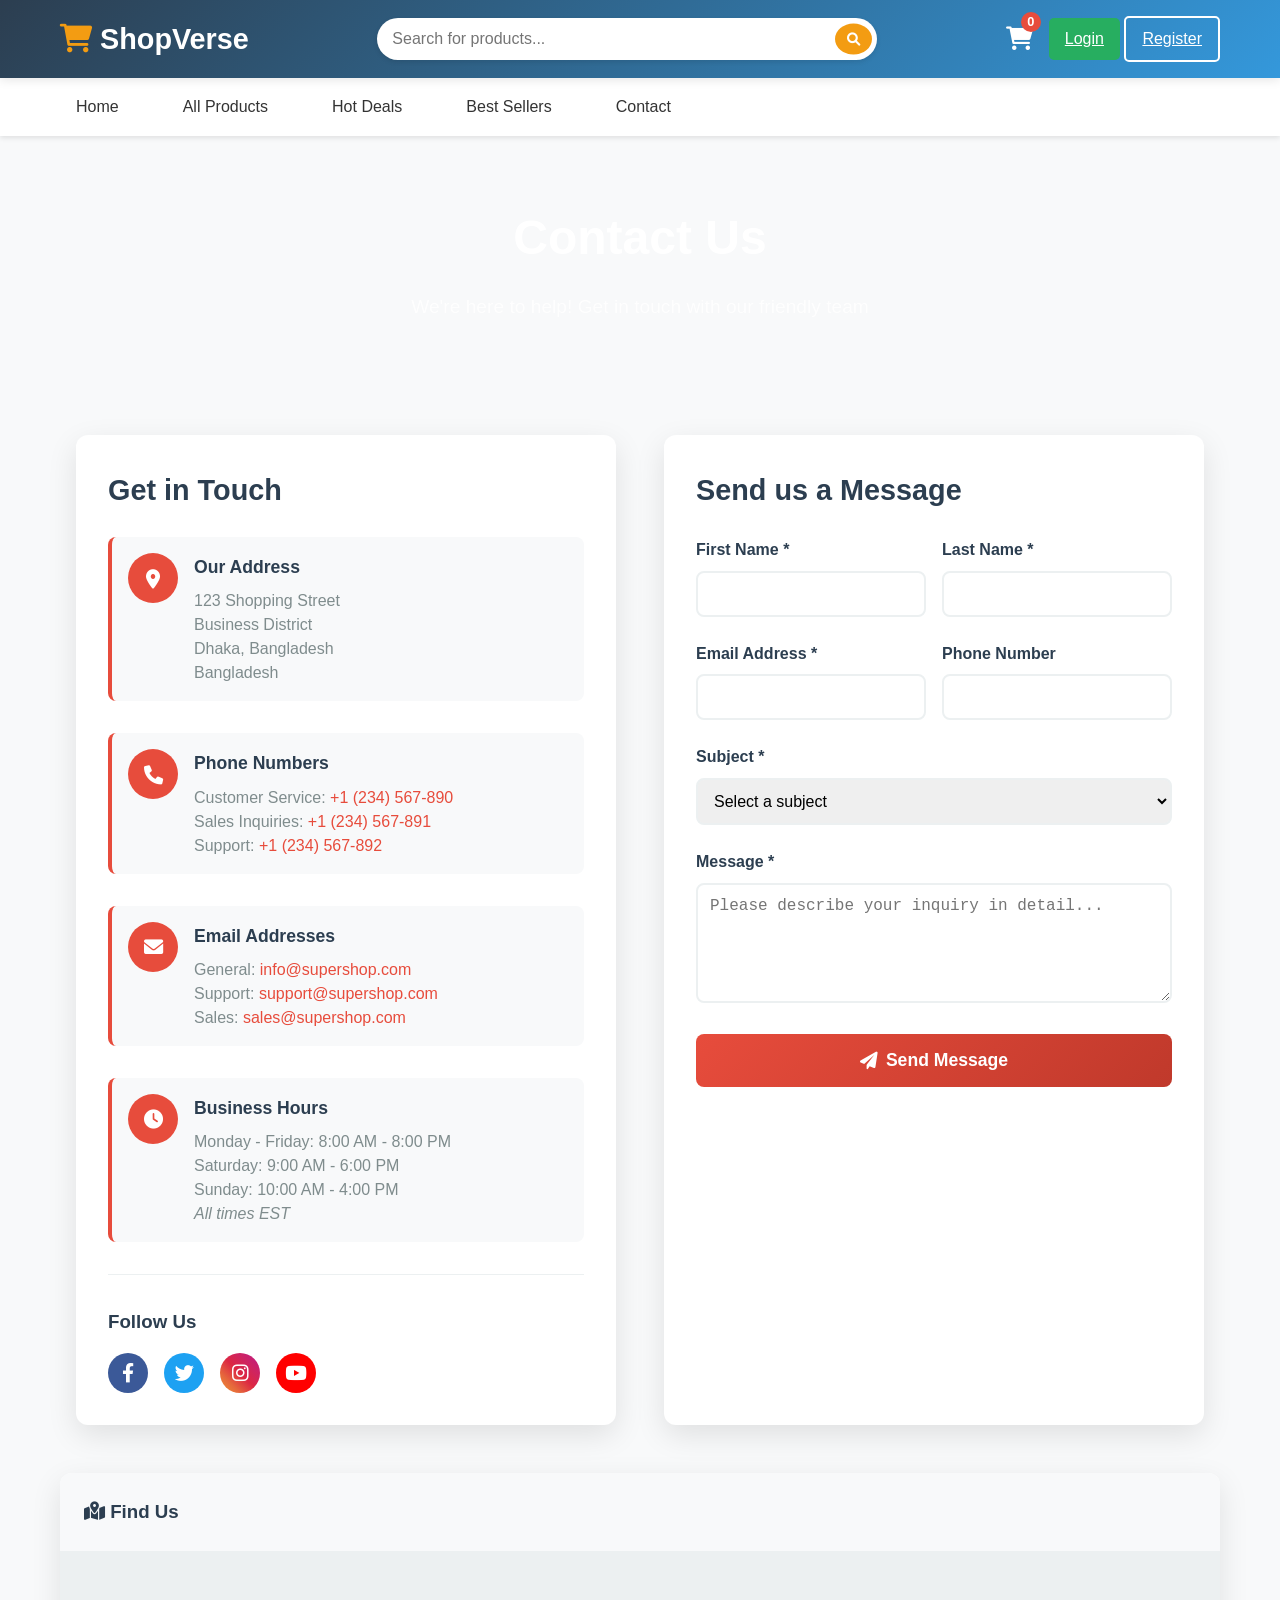
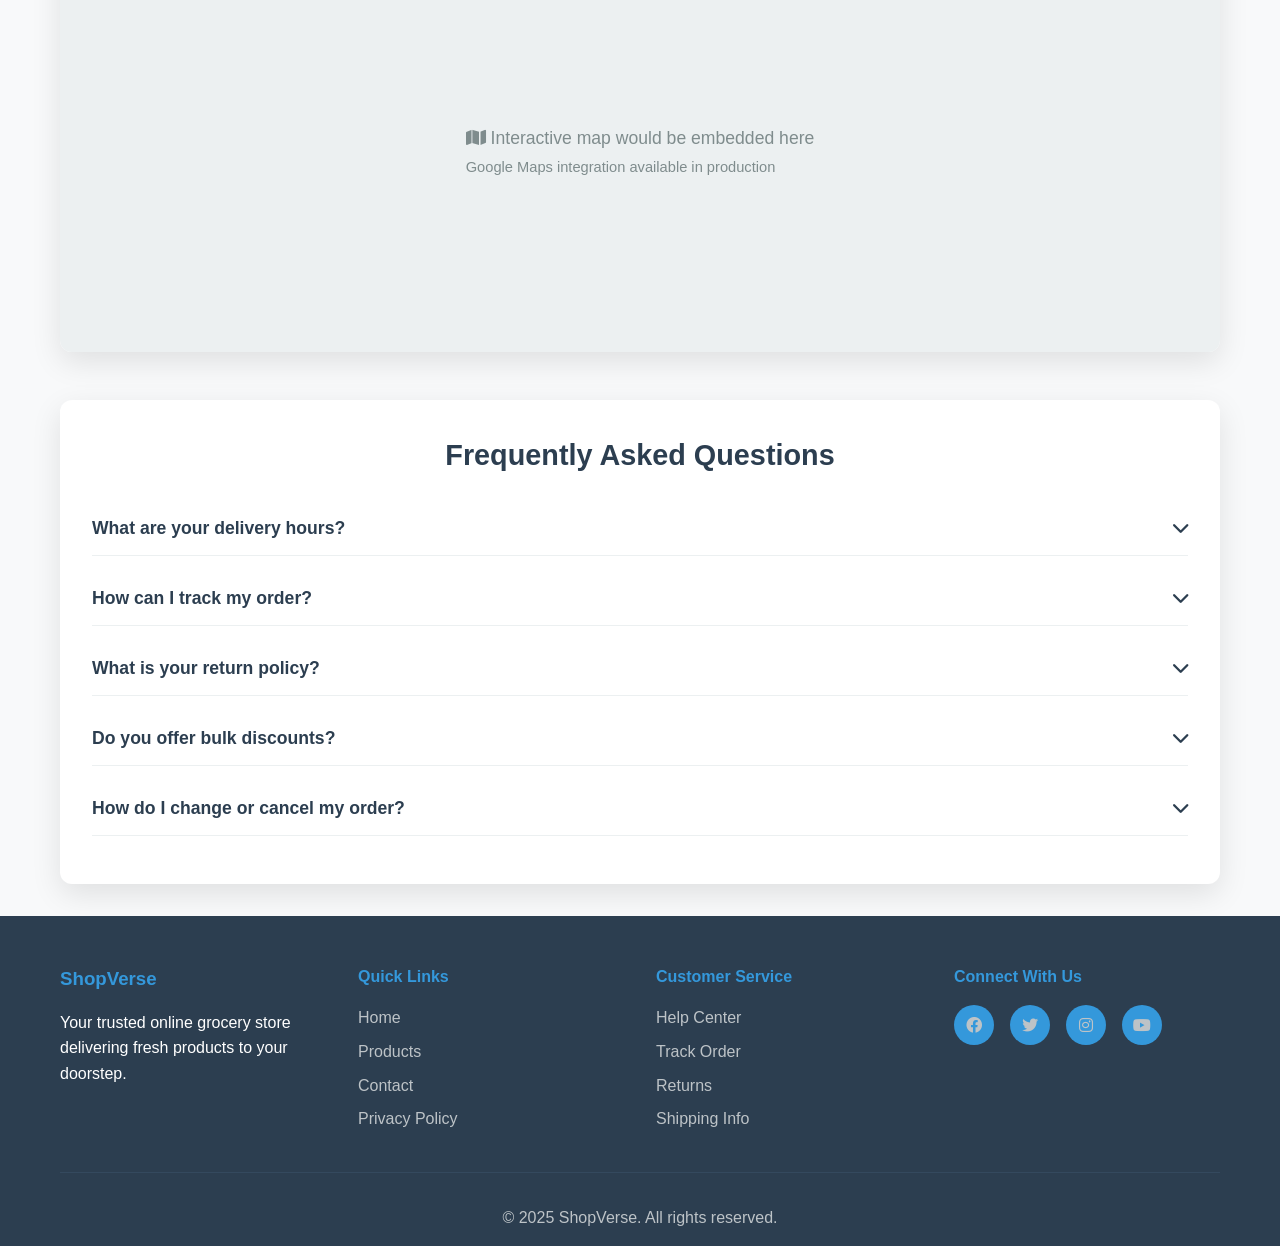
<file: contact.html>
<!DOCTYPE html>
<html lang="en">
<head>
    <meta charset="UTF-8">
    <meta name="viewport" content="width=device-width, initial-scale=1.0">
    <title>Contact Us - ShopVerse</title>
    <link rel="stylesheet" href="style.css">
    <link href="https://cdnjs.cloudflare.com/ajax/libs/font-awesome/6.0.0/css/all.min.css" rel="stylesheet">
    <style>
        .contact-page {
            padding: 2rem 0;
            min-height: 80vh;
        }
        
        .page-header {
            text-align: center;
            margin-bottom: 3rem;
            background: linear-gradient(135deg, #e74c3c, #c0392b);
            background-image: url("https://images.unsplash.com/photo-1504384308090-c894fdcc538d?q=80&w=1170&auto=format&fit=crop&ixlib=rb-4.1.0&ixid=M3wxMjA3fDB8MHxwaG90by1wYWdlfHx8fGVufDB8fHx8fA%3D%3D");
            background-size: cover;
            background-position: center;
            color: white;
            padding: 4rem 0;
           
        }
        
        .page-header h1 {
            font-size: 3rem;
            margin-bottom: 1rem;
        }
        
        .page-header p {
            font-size: 1.2rem;
            opacity: 0.9;
        }
        
        .contact-container {
            max-width: 1200px;
            margin: 0 auto;
            padding: 0 1rem;
            display: grid;
            grid-template-columns: 1fr 1fr;
            gap: 3rem;
            margin-top: -2rem;
        }
        
        .contact-info {
            background: white;
            padding: 2rem;
            border-radius: 12px;
            box-shadow: 0 10px 30px rgba(0,0,0,0.1);
            height: fit-content;
        }
        
        .contact-info h2 {
            color: #2c3e50;
            margin-bottom: 1.5rem;
            font-size: 1.8rem;
        }
        
        .contact-item {
            display: flex;
            align-items: flex-start;
            gap: 1rem;
            margin-bottom: 2rem;
            padding: 1rem;
            background: #f8f9fa;
            border-radius: 8px;
            border-left: 4px solid #e74c3c;
        }
        
        .contact-icon {
            background: #e74c3c;
            color: white;
            width: 50px;
            height: 50px;
            border-radius: 50%;
            display: flex;
            align-items: center;
            justify-content: center;
            font-size: 1.2rem;
            flex-shrink: 0;
        }
        
        .contact-details h3 {
            color: #2c3e50;
            margin-bottom: 0.5rem;
            font-size: 1.1rem;
        }
        
        .contact-details p {
            color: #7f8c8d;
            margin: 0;
            line-height: 1.5;
        }
        
        .contact-details a {
            color: #e74c3c;
            text-decoration: none;
        }
        
        .contact-details a:hover {
            text-decoration: underline;
        }
        
        .social-section {
            margin-top: 2rem;
            padding-top: 2rem;
            border-top: 1px solid #ecf0f1;
        }
        
        .social-section h3 {
            color: #2c3e50;
            margin-bottom: 1rem;
        }
        
        .social-links {
            display: flex;
            gap: 1rem;
        }
        
        .social-link {
            width: 50px;
            height: 50px;
            border-radius: 50%;
            display: flex;
            align-items: center;
            justify-content: center;
            color: white;
            text-decoration: none;
            font-size: 1.2rem;
            transition: all 0.3s ease;
        }
        
        .social-link.facebook {
            background: #3b5998;
        }
        
        .social-link.twitter {
            background: #1da1f2;
        }
        
        .social-link.instagram {
            background: linear-gradient(45deg, #f09433, #e6683c, #dc2743, #cc2366, #bc1888);
        }
        
        .social-link.youtube {
            background: #ff0000;
        }
        
        .social-link:hover {
            transform: translateY(-3px);
            box-shadow: 0 5px 15px rgba(0,0,0,0.2);
        }
        
        .contact-form {
            background: white;
            padding: 2rem;
            border-radius: 12px;
            box-shadow: 0 10px 30px rgba(0,0,0,0.1);
        }
        
        .contact-form h2 {
            color: #2c3e50;
            margin-bottom: 1.5rem;
            font-size: 1.8rem;
        }
        
        .form-group {
            margin-bottom: 1.5rem;
        }
        
        .form-row {
            display: grid;
            grid-template-columns: 1fr 1fr;
            gap: 1rem;
        }
        
        .form-group label {
            display: block;
            margin-bottom: 0.5rem;
            color: #2c3e50;
            font-weight: 600;
        }
        
        .form-group input,
        .form-group select,
        .form-group textarea {
            width: 100%;
            padding: 0.75rem;
            border: 2px solid #ecf0f1;
            border-radius: 8px;
            font-size: 1rem;
            transition: all 0.3s ease;
            box-sizing: border-box;
        }
        
        .form-group input:focus,
        .form-group select:focus,
        .form-group textarea:focus {
            outline: none;
            border-color: #e74c3c;
            box-shadow: 0 0 0 3px rgba(231, 76, 60, 0.1);
        }
        
        .form-group textarea {
            resize: vertical;
            min-height: 120px;
        }
        
        .btn-submit {
            background: linear-gradient(135deg, #e74c3c, #c0392b);
            color: white;
            border: none;
            padding: 1rem 2rem;
            border-radius: 8px;
            font-size: 1.1rem;
            font-weight: 600;
            cursor: pointer;
            transition: all 0.3s ease;
            width: 100%;
            display: flex;
            align-items: center;
            justify-content: center;
            gap: 0.5rem;
        }
        
        .btn-submit:hover {
            transform: translateY(-2px);
            box-shadow: 0 5px 15px rgba(231, 76, 60, 0.3);
        }
        
        .btn-submit:active {
            transform: translateY(0);
        }
        
        .form-message {
            padding: 1rem;
            border-radius: 8px;
            margin-bottom: 1rem;
            display: none;
        }
        
        .form-message.success {
            background: #d4edda;
            color: #155724;
            border: 1px solid #c3e6cb;
        }
        
        .form-message.error {
            background: #f8d7da;
            color: #721c24;
            border: 1px solid #f5c6cb;
        }
        
        .map-section {
            margin-top: 3rem;
            background: white;
            border-radius: 12px;
            overflow: hidden;
            box-shadow: 0 10px 30px rgba(0,0,0,0.1);
        }
        
        .map-header {
            padding: 1.5rem;
            background: #f8f9fa;
            border-bottom: 1px solid #ecf0f1;
        }
        
        .map-header h3 {
            color: #2c3e50;
            margin: 0;
        }
        
        .map-container {
            height: 400px;
            background: #ecf0f1;
            display: flex;
            align-items: center;
            justify-content: center;
            color: #7f8c8d;
            font-size: 1.1rem;
        }
        
        .faq-section {
            margin-top: 3rem;
            background: white;
            padding: 2rem;
            border-radius: 12px;
            box-shadow: 0 10px 30px rgba(0,0,0,0.1);
        }
        
        .faq-section h3 {
            color: #2c3e50;
            margin-bottom: 1.5rem;
            font-size: 1.8rem;
            text-align: center;
        }
        
        .faq-item {
            border-bottom: 1px solid #ecf0f1;
            margin-bottom: 1rem;
        }
        
        .faq-question {
            background: none;
            border: none;
            width: 100%;
            text-align: left;
            padding: 1rem 0;
            font-size: 1.1rem;
            font-weight: 600;
            color: #2c3e50;
            cursor: pointer;
            display: flex;
            justify-content: space-between;
            align-items: center;
        }
        
        .faq-question:hover {
            color: #e74c3c;
        }
        
        .faq-answer {
            padding: 0 0 1rem 0;
            color: #7f8c8d;
            line-height: 1.6;
            display: none;
        }
        
        .faq-answer.active {
            display: block;
        }
        
        .faq-icon {
            transition: transform 0.3s ease;
        }
        
        .faq-question.active .faq-icon {
            transform: rotate(180deg);
        }
        
        @media (max-width: 768px) {
            .contact-container {
                grid-template-columns: 1fr;
                gap: 2rem;
            }
            
            .page-header h1 {
                font-size: 2rem;
            }
            
            .form-row {
                grid-template-columns: 1fr;
            }
            
            .social-links {
                justify-content: center;
            }
        }
    </style>
</head>
<body>
    <!-- Header -->
    <header class="header">
        <div class="container">
            <div class="nav-wrapper">
                <div class="logo">
                    <h1><a href="index.html" style="text-decoration: none; color: inherit;"><i class="fas fa-shopping-cart"></i> ShopVerse</a></h1>
                </div>
                
                <!-- Search Bar -->
                <div class="search-container">
                    <input type="text" id="searchInput" placeholder="Search for products..." class="search-input">
                    <button class="search-btn"><i class="fas fa-search"></i></button>
                    <div id="searchSuggestions" class="search-suggestions"></div>
                </div>
                
                <!-- User Actions -->
                <div class="user-actions">
                    <div class="cart-icon">
                        <i class="fas fa-shopping-cart"></i>
                        <span id="cartCount" class="cart-count">0</span>
                    </div>
                    <div class="user-menu">
                        <a href="login.html" id="loginBtn" class="btn-primary">Login</a>
                        <a href="register.html" id="registerBtn" class="btn-secondary">Register</a>
                        <div id="userProfile" class="user-profile hidden">
                            <span id="userName"></span>
                            <a href="profile.html" class="btn-secondary" style="margin-left: 10px; text-decoration: none; font-size: 0.9rem;">Profile</a>
                            <a href="order_history.html" class="btn-secondary" style="margin-left: 10px; text-decoration: none; font-size: 0.9rem;">Order History</a>
                            <button id="logoutBtn" class="btn-logout">Logout</button>
                        </div>
                    </div>
                </div>
            </div>
        </div>
    </header>

    <!-- Navigation Menu -->
    <nav class="main-nav">
        <div class="container">
            <ul class="nav-menu">
                <li><a href="index.html">Home</a></li>
                <li><a href="products.html">All Products</a></li>
                <li><a href="hot-deals.html">Hot Deals</a></li>
                <li><a href="best-sellers.html">Best Sellers</a></li>
                <li><a href="contact.html" class="active">Contact</a></li>
            </ul>
        </div>
    </nav>

    <!-- Page Header -->
    <div class="page-header">
        <div class="container">
            <h1>Contact Us</h1>
            <p>We're here to help! Get in touch with our friendly team</p>
        </div>
    </div>

    <!-- Main Content -->
    <main class="contact-page">
        <div class="container">
            <div class="contact-container">
                <!-- Contact Information -->
                <div class="contact-info">
                    <h2>Get in Touch</h2>
                    
                    <div class="contact-item">
                        <div class="contact-icon">
                            <i class="fas fa-map-marker-alt"></i>
                        </div>
                        <div class="contact-details">
                            <h3>Our Address</h3>
                            <p>123 Shopping Street<br>
                            Business District<br>
                            Dhaka, Bangladesh<br>
                            Bangladesh</p>
                        </div>
                    </div>

                    <div class="contact-item">
                        <div class="contact-icon">
                            <i class="fas fa-phone"></i>
                        </div>
                        <div class="contact-details">
                            <h3>Phone Numbers</h3>
                            <p>Customer Service: <a href="tel:+1234567890">+1 (234) 567-890</a><br>
                            Sales Inquiries: <a href="tel:+1234567891">+1 (234) 567-891</a><br>
                            Support: <a href="tel:+1234567892">+1 (234) 567-892</a></p>
                        </div>
                    </div>

                    <div class="contact-item">
                        <div class="contact-icon">
                            <i class="fas fa-envelope"></i>
                        </div>
                        <div class="contact-details">
                            <h3>Email Addresses</h3>
                            <p>General: <a href="mailto:info@supershop.com">info@supershop.com</a><br>
                            Support: <a href="mailto:support@supershop.com">support@supershop.com</a><br>
                            Sales: <a href="mailto:sales@supershop.com">sales@supershop.com</a></p>
                        </div>
                    </div>

                    <div class="contact-item">
                        <div class="contact-icon">
                            <i class="fas fa-clock"></i>
                        </div>
                        <div class="contact-details">
                            <h3>Business Hours</h3>
                            <p>Monday - Friday: 8:00 AM - 8:00 PM<br>
                            Saturday: 9:00 AM - 6:00 PM<br>
                            Sunday: 10:00 AM - 4:00 PM<br>
                            <em>All times EST</em></p>
                        </div>
                    </div>

                    <div class="social-section">
                        <h3>Follow Us</h3>
                        <div class="social-links">
                            <a href="#" class="social-link facebook"><i class="fab fa-facebook-f"></i></a>
                            <a href="#" class="social-link twitter"><i class="fab fa-twitter"></i></a>
                            <a href="#" class="social-link instagram"><i class="fab fa-instagram"></i></a>
                            <a href="#" class="social-link youtube"><i class="fab fa-youtube"></i></a>
                        </div>
                    </div>
                </div>

                <!-- Contact Form -->
                <div class="contact-form">
                    <h2>Send us a Message</h2>
                    
                    <div id="formMessage" class="form-message"></div>
                    
                    <form id="contactForm" onsubmit="submitContactForm(event)">
                        <div class="form-row">
                            <div class="form-group">
                                <label for="firstName">First Name *</label>
                                <input type="text" id="firstName" name="firstName" required>
                            </div>
                            <div class="form-group">
                                <label for="lastName">Last Name *</label>
                                <input type="text" id="lastName" name="lastName" required>
                            </div>
                        </div>

                        <div class="form-row">
                            <div class="form-group">
                                <label for="email">Email Address *</label>
                                <input type="email" id="email" name="email" required>
                            </div>
                            <div class="form-group">
                                <label for="phone">Phone Number</label>
                                <input type="tel" id="phone" name="phone">
                            </div>
                        </div>

                        <div class="form-group">
                            <label for="subject">Subject *</label>
                            <select id="subject" name="subject" required>
                                <option value="">Select a subject</option>
                                <option value="general">General Inquiry</option>
                                <option value="order">Order Issue</option>
                                <option value="product">Product Question</option>
                                <option value="delivery">Delivery Issue</option>
                                <option value="refund">Refund Request</option>
                                <option value="complaint">Complaint</option>
                                <option value="suggestion">Suggestion</option>
                                <option value="other">Other</option>
                            </select>
                        </div>

                        <div class="form-group">
                            <label for="message">Message *</label>
                            <textarea id="message" name="message" placeholder="Please describe your inquiry in detail..." required></textarea>
                        </div>

                        <button type="submit" class="btn-submit">
                            <i class="fas fa-paper-plane"></i>
                            Send Message
                        </button>
                    </form>
                </div>
            </div>

            <!-- Map Section -->
            <div class="map-section">
                <div class="map-header">
                    <h3><i class="fas fa-map-marked-alt"></i> Find Us</h3>
                </div>
                <div class="map-container">
                    <p><i class="fas fa-map"></i> Interactive map would be embedded here<br>
                    <small>Google Maps integration available in production</small></p>
                </div>
            </div>

            <!-- FAQ Section -->
            <div class="faq-section">
                <h3>Frequently Asked Questions</h3>
                
                <div class="faq-item">
                    <button class="faq-question" onclick="toggleFAQ(this)">
                        What are your delivery hours?
                        <i class="fas fa-chevron-down faq-icon"></i>
                    </button>
                    <div class="faq-answer">
                        We deliver Monday through Sunday from 8:00 AM to 8:00 PM. Same-day delivery is available for orders placed before 2:00 PM, subject to availability in your area.
                    </div>
                </div>

                <div class="faq-item">
                    <button class="faq-question" onclick="toggleFAQ(this)">
                        How can I track my order?
                        <i class="fas fa-chevron-down faq-icon"></i>
                    </button>
                    <div class="faq-answer">
                        Once your order is confirmed, you'll receive a tracking number via email and SMS. You can also track your order in real-time through your dashboard or by calling our customer service.
                    </div>
                </div>

                <div class="faq-item">
                    <button class="faq-question" onclick="toggleFAQ(this)">
                        What is your return policy?
                        <i class="fas fa-chevron-down faq-icon"></i>
                    </button>
                    <div class="faq-answer">
                        We offer a 7-day return policy for non-perishable items in their original condition. For fresh produce and perishables, please contact us within 24 hours of delivery if you're not satisfied.
                    </div>
                </div>

                <div class="faq-item">
                    <button class="faq-question" onclick="toggleFAQ(this)">
                        Do you offer bulk discounts?
                        <i class="fas fa-chevron-down faq-icon"></i>
                    </button>
                    <div class="faq-answer">
                        Yes! We offer special pricing for bulk orders and business customers. Contact our sales team at sales@supershop.com for custom quotes and volume discounts.
                    </div>
                </div>

                <div class="faq-item">
                    <button class="faq-question" onclick="toggleFAQ(this)">
                        How do I change or cancel my order?
                        <i class="fas fa-chevron-down faq-icon"></i>
                    </button>
                    <div class="faq-answer">
                        You can modify or cancel your order within 30 minutes of placing it through your dashboard or by calling customer service immediately. Once the order is being prepared, changes may not be possible.
                    </div>
                </div>
            </div>
        </div>
    </main>

    <!-- Footer -->
    <footer class="footer">
        <div class="container">
            <div class="footer-content">
                <div class="footer-section">
                    <h3>ShopVerse</h3>
                    <p>Your trusted online grocery store delivering fresh products to your doorstep.</p>
                </div>
                <div class="footer-section">
                    <h4>Quick Links</h4>
                    <ul>
                        <li><a href="index.html">Home</a></li>
                        <li><a href="products.html">Products</a></li>
                        <li><a href="contact.html">Contact</a></li>
                        <li><a href="#">Privacy Policy</a></li>
                    </ul>
                </div>
                <div class="footer-section">
                    <h4>Customer Service</h4>
                    <ul>
                        <li><a href="#">Help Center</a></li>
                        <li><a href="#">Track Order</a></li>
                        <li><a href="#">Returns</a></li>
                        <li><a href="#">Shipping Info</a></li>
                    </ul>
                </div>
                <div class="footer-section">
                    <h4>Connect With Us</h4>
                    <div class="social-links">
                        <a href="#"><i class="fab fa-facebook"></i></a>
                        <a href="#"><i class="fab fa-twitter"></i></a>
                        <a href="#"><i class="fab fa-instagram"></i></a>
                        <a href="#"><i class="fab fa-youtube"></i></a>
                    </div>
                </div>
            </div>
            <div class="footer-bottom">
                <p>&copy; 2025 ShopVerse. All rights reserved.</p>
            </div>
        </div>
    </footer>

    <script src="script.js"></script>
    <script src="simple-auth.js"></script>
    <script>
        function submitContactForm(event) {
            event.preventDefault();
            
            const formData = new FormData(event.target);
            const contactData = {
                firstName: formData.get('firstName'),
                lastName: formData.get('lastName'),
                email: formData.get('email'),
                phone: formData.get('phone'),
                subject: formData.get('subject'),
                message: formData.get('message')
            };
            
            // Show loading state
            const submitBtn = event.target.querySelector('.btn-submit');
            const originalText = submitBtn.innerHTML;
            submitBtn.innerHTML = '<i class="fas fa-spinner fa-spin"></i> Sending...';
            submitBtn.disabled = true;
            
            // Simulate form submission
            setTimeout(() => {
                // Show success message
                showFormMessage('Thank you for your message! We\'ll get back to you within 24 hours.', 'success');
                
                // Reset form
                event.target.reset();
                
                // Reset button
                submitBtn.innerHTML = originalText;
                submitBtn.disabled = false;
                
                // In a real application, you would send this data to your backend
                console.log('Contact form submitted:', contactData);
            }, 2000);
        }
        
        function showFormMessage(message, type) {
            const messageDiv = document.getElementById('formMessage');
            messageDiv.textContent = message;
            messageDiv.className = `form-message ${type}`;
            messageDiv.style.display = 'block';
            
            // Auto-hide after 5 seconds
            setTimeout(() => {
                messageDiv.style.display = 'none';
            }, 5000);
            
            // Scroll to message
            messageDiv.scrollIntoView({ behavior: 'smooth', block: 'nearest' });
        }
        
        function toggleFAQ(button) {
            const answer = button.nextElementSibling;
            const isActive = button.classList.contains('active');
            
            // Close all FAQ items
            document.querySelectorAll('.faq-question').forEach(q => {
                q.classList.remove('active');
                q.nextElementSibling.classList.remove('active');
            });
            
            // Toggle current item
            if (!isActive) {
                button.classList.add('active');
                answer.classList.add('active');
            }
        }
        
        // Auto-fill form if user is logged in
        document.addEventListener('DOMContentLoaded', function() {
            const userData = sessionStorage.getItem('supershop_user') || localStorage.getItem('supershop_user');
            
            if (userData) {
                try {
                    const user = JSON.parse(userData);
                    const nameParts = (user.name || '').split(' ');
                    
                    document.getElementById('firstName').value = nameParts[0] || '';
                    document.getElementById('lastName').value = nameParts.slice(1).join(' ') || '';
                    document.getElementById('email').value = user.email || '';
                    document.getElementById('phone').value = user.phone || '';
                } catch (e) {
                    console.error('Error parsing user data:', e);
                }
            }
        });
    </script>
</body>
</html>
</file>
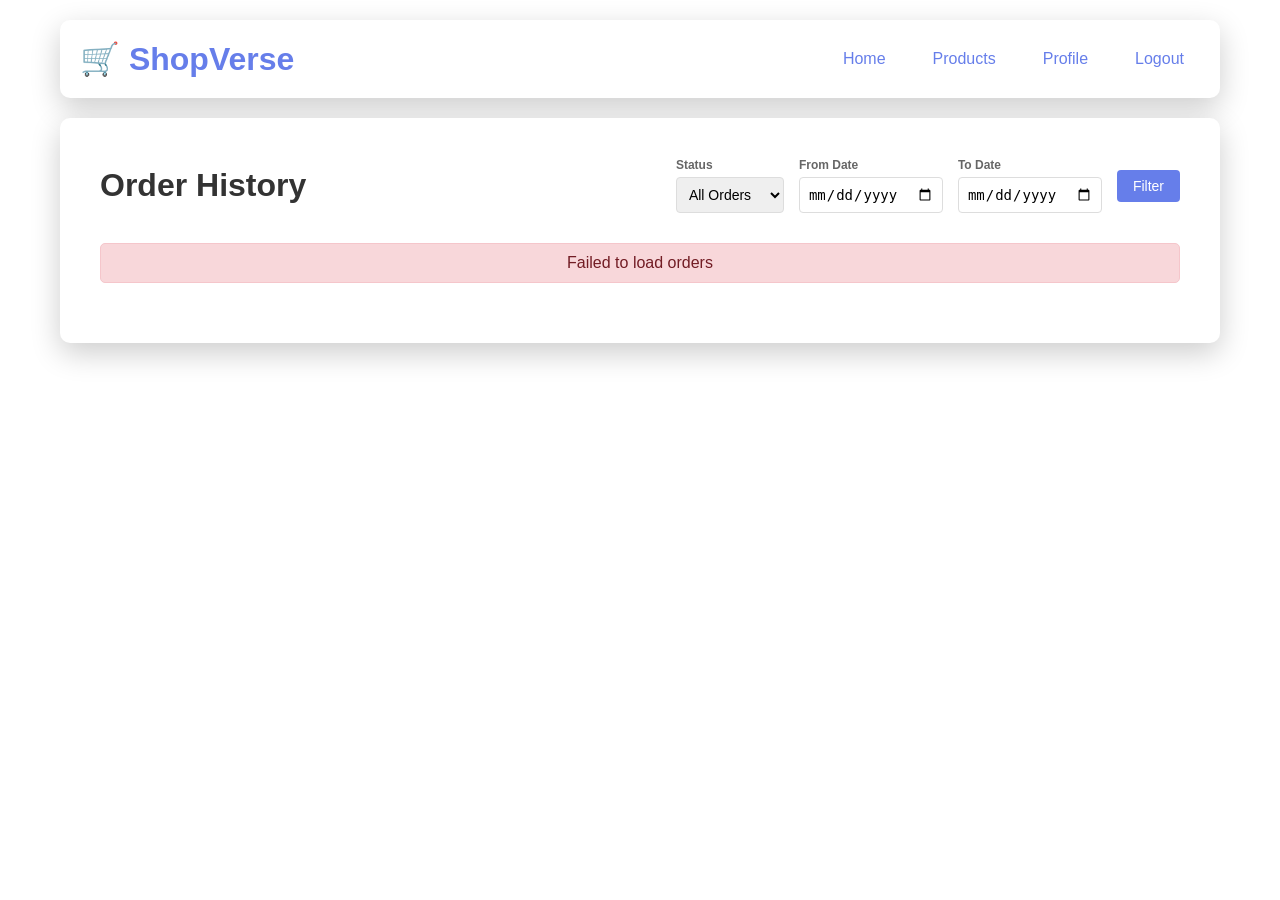
<file: order-history.html>
<!DOCTYPE html>
<html lang="en">
<head>
    <meta charset="UTF-8">
    <meta name="viewport" content="width=device-width, initial-scale=1.0">
    <title>Order History - ShopVerse</title>
    <style>
        * {
            margin: 0;
            padding: 0;
            box-sizing: border-box;
        }
        
        body {
            font-family: Arial, sans-serif;
            background: linear-gradient(135deg, #667eea 0%, #764ba2 100%);
            background-image: url("https://images.unsplash.com/photo-1585939049495-7f87cd649405?q=80&w=1170&auto=format&fit=crop&ixlib=rb-4.1.0&ixid=M3wxMjA3fDB8MHxwaG90by1wYWdlfHx8fGVufDB8fHx8fA%3D%3D");
            background-size: cover;
            min-height: 100vh;
            padding: 20px 0;
        }
        
        .container {
            max-width: 1200px;
            margin: 0 auto;
            padding: 0 20px;
        }
        
        .header {
            background: white;
            padding: 20px;
            border-radius: 10px;
            box-shadow: 0 10px 30px rgba(0,0,0,0.2);
            margin-bottom: 20px;
            display: flex;
            justify-content: space-between;
            align-items: center;
        }
        
        .logo h1 {
            color: #667eea;
            font-size: 2rem;
        }
        
        .nav-links {
            display: flex;
            gap: 15px;
        }
        
        .nav-links a {
            color: #667eea;
            text-decoration: none;
            padding: 8px 16px;
            border-radius: 5px;
            transition: background-color 0.3s;
        }
        
        .nav-links a:hover {
            background-color: #f0f0f0;
        }
        
        .orders-container {
            background: white;
            padding: 40px;
            border-radius: 10px;
            box-shadow: 0 10px 30px rgba(0,0,0,0.2);
        }
        
        .orders-header {
            display: flex;
            justify-content: space-between;
            align-items: center;
            margin-bottom: 30px;
        }
        
        .orders-header h2 {
            color: #333;
            font-size: 2rem;
        }
        
        .filters {
            display: flex;
            gap: 15px;
            align-items: center;
            flex-wrap: wrap;
        }
        
        .filter-group {
            display: flex;
            flex-direction: column;
            gap: 5px;
        }
        
        .filter-group label {
            font-size: 12px;
            color: #666;
            font-weight: bold;
        }
        
        .filter-group select,
        .filter-group input {
            padding: 8px;
            border: 1px solid #ddd;
            border-radius: 4px;
            font-size: 14px;
        }
        
        .btn {
            padding: 8px 16px;
            background: #667eea;
            color: white;
            border: none;
            border-radius: 4px;
            font-size: 14px;
            cursor: pointer;
        }
        
        .btn:hover {
            background: #5a6fd8;
        }
        
        .loading {
            text-align: center;
            padding: 40px;
            color: #666;
        }
        
        .no-orders {
            text-align: center;
            padding: 40px;
            color: #666;
        }
        
        .orders-list {
            display: none;
        }
        
        .order-card {
            border: 1px solid #ddd;
            border-radius: 8px;
            margin-bottom: 20px;
            overflow: hidden;
        }
        
        .order-header {
            background: #f8f9fa;
            padding: 15px 20px;
            border-bottom: 1px solid #ddd;
            display: flex;
            justify-content: space-between;
            align-items: center;
        }
        
        .order-info {
            display: flex;
            gap: 30px;
            align-items: center;
        }
        
        .order-id {
            font-weight: bold;
            color: #333;
        }
        
        .order-date {
            color: #666;
            font-size: 14px;
        }
        
        .order-status {
            padding: 4px 12px;
            border-radius: 20px;
            font-size: 12px;
            font-weight: bold;
            text-transform: uppercase;
        }
        
        .status-pending {
            background: #fff3cd;
            color: #856404;
        }
        
        .status-confirmed {
            background: #d1ecf1;
            color: #0c5460;
        }
        
        .status-processing {
            background: #d4edda;
            color: #155724;
        }
        
        .status-shipped {
            background: #cce5ff;
            color: #004085;
        }
        
        .status-delivered {
            background: #d4edda;
            color: #155724;
        }
        
        .status-cancelled {
            background: #f8d7da;
            color: #721c24;
        }
        
        .order-total {
            font-weight: bold;
            color: #667eea;
            font-size: 18px;
        }
        
        .order-body {
            padding: 20px;
        }
        
        .order-items {
            display: grid;
            gap: 15px;
        }
        
        .order-item {
            display: flex;
            gap: 15px;
            align-items: center;
            padding: 10px;
            background: #f8f9fa;
            border-radius: 6px;
        }
        
        .item-image {
            width: 60px;
            height: 60px;
            object-fit: cover;
            border-radius: 4px;
        }
        
        .item-details {
            flex: 1;
        }
        
        .item-name {
            font-weight: bold;
            color: #333;
            margin-bottom: 5px;
        }
        
        .item-quantity {
            color: #666;
            font-size: 14px;
        }
        
        .item-price {
            font-weight: bold;
            color: #667eea;
        }
        
        .order-summary {
            margin-top: 15px;
            padding-top: 15px;
            border-top: 1px solid #ddd;
            display: flex;
            justify-content: space-between;
            align-items: center;
        }
        
        .shipping-info {
            color: #666;
            font-size: 14px;
        }
        
        .pagination {
            display: flex;
            justify-content: center;
            align-items: center;
            gap: 10px;
            margin-top: 30px;
        }
        
        .pagination button {
            padding: 8px 12px;
            border: 1px solid #ddd;
            background: white;
            cursor: pointer;
            border-radius: 4px;
        }
        
        .pagination button:hover {
            background: #f0f0f0;
        }
        
        .pagination button:disabled {
            opacity: 0.5;
            cursor: not-allowed;
        }
        
        .pagination .current {
            background: #667eea;
            color: white;
            border-color: #667eea;
        }
        
        .message {
            padding: 10px;
            margin-bottom: 20px;
            border-radius: 5px;
            text-align: center;
        }
        
        .error {
            background: #f8d7da;
            color: #721c24;
            border: 1px solid #f5c6cb;
        }
        
        @media (max-width: 768px) {
            .header {
                flex-direction: column;
                gap: 15px;
            }
            
            .orders-header {
                flex-direction: column;
                gap: 20px;
                align-items: stretch;
            }
            
            .filters {
                justify-content: center;
            }
            
            .order-info {
                flex-direction: column;
                gap: 10px;
                align-items: flex-start;
            }
            
            .order-item {
                flex-direction: column;
                text-align: center;
            }
            
            .container {
                padding: 0 10px;
            }
            
            .orders-container {
                padding: 20px;
            }
        }
    </style>
</head>
<body>
    <div class="container">
        <div class="header">
            <div class="logo">
                <h1>🛒 ShopVerse</h1>
            </div>
            <div class="nav-links">
                <a href="index.html">Home</a>
                <a href="products.html">Products</a>
                <a href="profile.html">Profile</a>
                <a href="#" onclick="logout()">Logout</a>
            </div>
        </div>
        
        <div class="orders-container">
            <div class="orders-header">
                <h2>Order History</h2>
                <div class="filters">
                    <div class="filter-group">
                        <label>Status</label>
                        <select id="statusFilter">
                            <option value="all">All Orders</option>
                            <option value="pending">Pending</option>
                            <option value="confirmed">Confirmed</option>
                            <option value="processing">Processing</option>
                            <option value="shipped">Shipped</option>
                            <option value="delivered">Delivered</option>
                            <option value="cancelled">Cancelled</option>
                        </select>
                    </div>
                    <div class="filter-group">
                        <label>From Date</label>
                        <input type="date" id="dateFrom">
                    </div>
                    <div class="filter-group">
                        <label>To Date</label>
                        <input type="date" id="dateTo">
                    </div>
                    <button class="btn" onclick="applyFilters()">Filter</button>
                </div>
            </div>
            
            <div id="message" class="message" style="display: none;"></div>
            
            <div id="loading" class="loading">
                Loading orders...
            </div>
            
            <div id="noOrders" class="no-orders" style="display: none;">
                <h3>No orders found</h3>
                <p>You haven't placed any orders yet.</p>
                <a href="products.html" class="btn" style="display: inline-block; margin-top: 15px; text-decoration: none;">Start Shopping</a>
            </div>
            
            <div id="ordersList" class="orders-list">
                <!-- Orders will be populated here -->
            </div>
            
            <div id="pagination" class="pagination" style="display: none;">
                <!-- Pagination will be populated here -->
            </div>
        </div>
    </div>

    <script>
        let currentPage = 1;
        let totalPages = 1;
        
        // Load orders on page load
        document.addEventListener('DOMContentLoaded', function() {
            loadOrders();
        });
        
        function loadOrders(page = 1) {
            currentPage = page;
            
            // Show loading
            document.getElementById('loading').style.display = 'block';
            document.getElementById('ordersList').style.display = 'none';
            document.getElementById('noOrders').style.display = 'none';
            document.getElementById('pagination').style.display = 'none';
            
            // Build query parameters
            const params = new URLSearchParams({
                page: page,
                limit: 10
            });
            
            // Add filters
            const status = document.getElementById('statusFilter').value;
            if (status && status !== 'all') {
                params.append('status', status);
            }
            
            const dateFrom = document.getElementById('dateFrom').value;
            if (dateFrom) {
                params.append('date_from', dateFrom);
            }
            
            const dateTo = document.getElementById('dateTo').value;
            if (dateTo) {
                params.append('date_to', dateTo);
            }
            
            fetch(`order-history.php?${params.toString()}`, {
                method: 'GET',
                credentials: 'same-origin'
            })
            .then(response => response.json())
            .then(data => {
                document.getElementById('loading').style.display = 'none';
                
                if (data.success) {
                    if (data.data.orders.length === 0) {
                        document.getElementById('noOrders').style.display = 'block';
                    } else {
                        displayOrders(data.data.orders);
                        displayPagination(data.data.pagination);
                        document.getElementById('ordersList').style.display = 'block';
                        document.getElementById('pagination').style.display = 'flex';
                    }
                } else {
                    if (data.message.includes('Authentication required')) {
                        window.location.href = 'simple-login.html';
                    } else {
                        showMessage(data.message, 'error');
                    }
                }
            })
            .catch(error => {
                console.error('Error:', error);
                document.getElementById('loading').style.display = 'none';
                showMessage('Failed to load orders', 'error');
            });
        }
        
        function displayOrders(orders) {
            const ordersList = document.getElementById('ordersList');
            ordersList.innerHTML = '';
            
            orders.forEach(order => {
                const orderCard = createOrderCard(order);
                ordersList.appendChild(orderCard);
            });
        }
        
        function createOrderCard(order) {
            const card = document.createElement('div');
            card.className = 'order-card';
            
            const statusClass = `status-${order.status}`;
            const orderDate = new Date(order.created_at).toLocaleDateString();
            
            card.innerHTML = `
                <div class="order-header">
                    <div class="order-info">
                        <div class="order-id">Order #${order.id}</div>
                        <div class="order-date">${orderDate}</div>
                        <div class="order-status ${statusClass}">${order.status}</div>
                    </div>
                    <div class="order-total">$${parseFloat(order.total_amount).toFixed(2)}</div>
                </div>
                <div class="order-body">
                    <div class="order-items">
                        ${order.items.map(item => `
                            <div class="order-item">
                                <img src="${item.image || 'https://via.placeholder.com/60'}" alt="${item.name}" class="item-image">
                                <div class="item-details">
                                    <div class="item-name">${item.name}</div>
                                    <div class="item-quantity">Quantity: ${item.quantity}</div>
                                </div>
                                <div class="item-price">$${parseFloat(item.subtotal).toFixed(2)}</div>
                            </div>
                        `).join('')}
                    </div>
                    <div class="order-summary">
                        <div class="shipping-info">
                            <strong>Shipping:</strong> ${order.shipping_address}<br>
                            <strong>Payment:</strong> ${order.payment_method}
                        </div>
                        <div class="order-total">Total: $${parseFloat(order.total_amount).toFixed(2)}</div>
                    </div>
                </div>
            `;
            
            return card;
        }
        
        function displayPagination(pagination) {
            const paginationDiv = document.getElementById('pagination');
            paginationDiv.innerHTML = '';
            
            totalPages = pagination.total_pages;
            
            // Previous button
            const prevBtn = document.createElement('button');
            prevBtn.textContent = 'Previous';
            prevBtn.disabled = pagination.current_page === 1;
            prevBtn.onclick = () => loadOrders(pagination.current_page - 1);
            paginationDiv.appendChild(prevBtn);
            
            // Page numbers
            const startPage = Math.max(1, pagination.current_page - 2);
            const endPage = Math.min(totalPages, pagination.current_page + 2);
            
            for (let i = startPage; i <= endPage; i++) {
                const pageBtn = document.createElement('button');
                pageBtn.textContent = i;
                pageBtn.className = i === pagination.current_page ? 'current' : '';
                pageBtn.onclick = () => loadOrders(i);
                paginationDiv.appendChild(pageBtn);
            }
            
            // Next button
            const nextBtn = document.createElement('button');
            nextBtn.textContent = 'Next';
            nextBtn.disabled = pagination.current_page === totalPages;
            nextBtn.onclick = () => loadOrders(pagination.current_page + 1);
            paginationDiv.appendChild(nextBtn);
            
            // Page info
            const pageInfo = document.createElement('span');
            pageInfo.textContent = `Page ${pagination.current_page} of ${totalPages} (${pagination.total_orders} orders)`;
            pageInfo.style.marginLeft = '20px';
            pageInfo.style.color = '#666';
            paginationDiv.appendChild(pageInfo);
        }
        
        function applyFilters() {
            loadOrders(1);
        }
        
        function showMessage(message, type) {
            const messageDiv = document.getElementById('message');
            messageDiv.className = `message ${type}`;
            messageDiv.textContent = message;
            messageDiv.style.display = 'block';
            
            // Auto hide after 5 seconds
            setTimeout(() => {
                messageDiv.style.display = 'none';
            }, 5000);
        }
        
        function logout() {
            fetch('auth.php?action=logout', {
                method: 'POST',
                credentials: 'same-origin'
            })
            .then(response => response.json())
            .then(data => {
                window.location.href = 'simple-login.html';
            })
            .catch(error => {
                console.error('Error:', error);
                window.location.href = 'simple-login.html';
            });
        }
    </script>
</body>
</html>
</file>
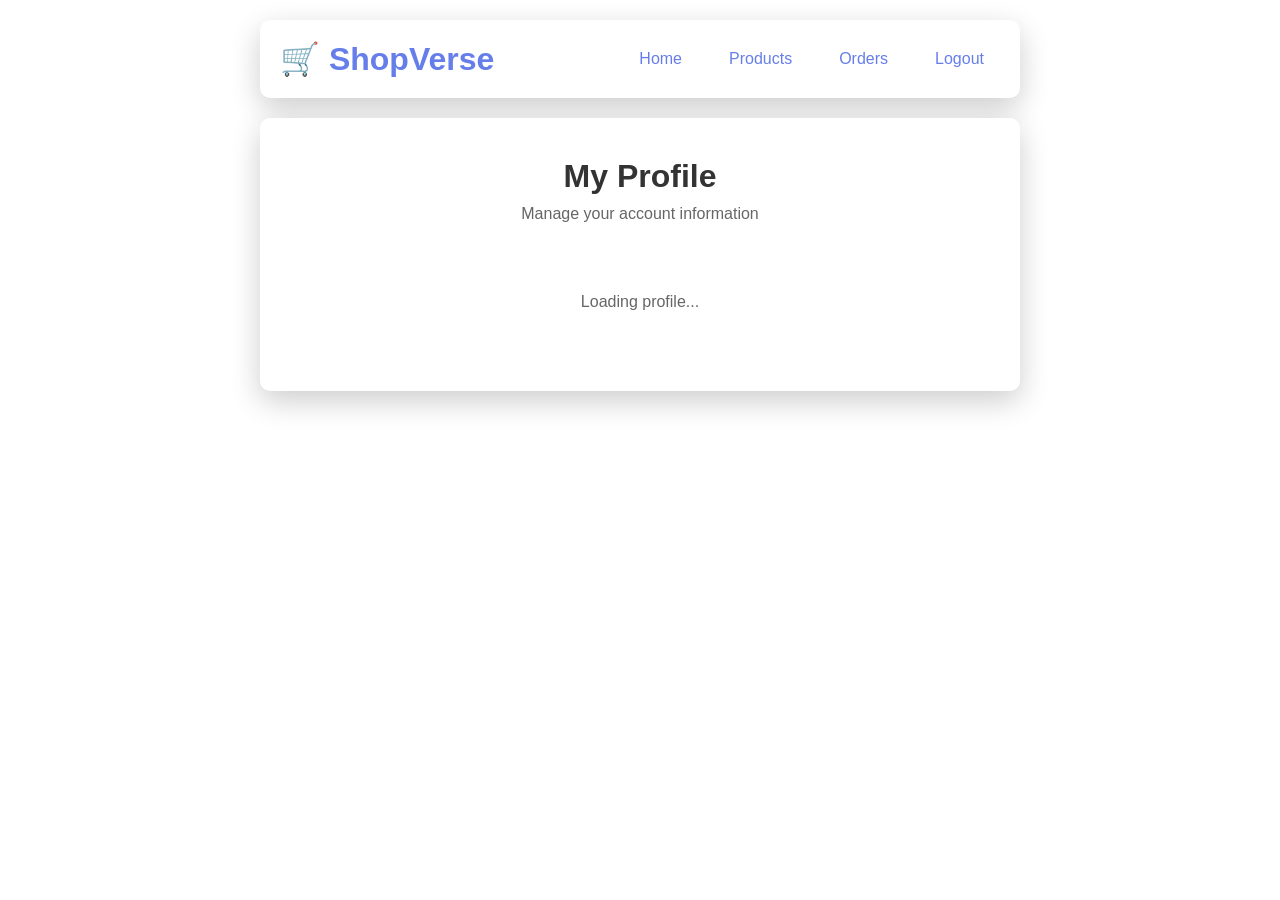
<file: profile.html>
<!DOCTYPE html>
<html lang="en">
<head>
    <meta charset="UTF-8">
    <meta name="viewport" content="width=device-width, initial-scale=1.0">
    <title>Profile - ShopVerse</title>
    <style>
        * {
            margin: 0;
            padding: 0;
            box-sizing: border-box;
        }
        
        body {
            font-family: Arial, sans-serif;
            background: linear-gradient(135deg, #667eea 0%, #764ba2 100%);
            background-image: url("https://images.unsplash.com/photo-1585939049495-7f87cd649405?q=80&w=1170&auto=format&fit=crop&ixlib=rb-4.1.0&ixid=M3wxMjA3fDB8MHxwaG90by1wYWdlfHx8fGVufDB8fHx8fA%3D%3D");
            background-size: cover;
            min-height: 100vh;
            padding: 20px 0;
        }
        
        .container {
            max-width: 800px;
            margin: 0 auto;
            padding: 0 20px;
        }
        
        .header {
            background: white;
            padding: 20px;
            border-radius: 10px;
            box-shadow: 0 10px 30px rgba(0,0,0,0.2);
            margin-bottom: 20px;
            display: flex;
            justify-content: space-between;
            align-items: center;
        }
        
        .logo h1 {
            color: #667eea;
            font-size: 2rem;
        }
        
        .nav-links {
            display: flex;
            gap: 15px;
        }
        
        .nav-links a {
            color: #667eea;
            text-decoration: none;
            padding: 8px 16px;
            border-radius: 5px;
            transition: background-color 0.3s;
        }
        
        .nav-links a:hover {
            background-color: #f0f0f0;
        }
        
        .profile-container {
            background: white;
            padding: 40px;
            border-radius: 10px;
            box-shadow: 0 10px 30px rgba(0,0,0,0.2);
        }
        
        .profile-header {
            text-align: center;
            margin-bottom: 30px;
        }
        
        .profile-header h2 {
            color: #333;
            font-size: 2rem;
            margin-bottom: 10px;
        }
        
        .profile-header p {
            color: #666;
        }
        
        .form-group {
            margin-bottom: 20px;
        }
        
        label {
            display: block;
            margin-bottom: 5px;
            font-weight: bold;
            color: #333;
        }
        
        input {
            width: 100%;
            padding: 12px;
            border: 2px solid #ddd;
            border-radius: 5px;
            font-size: 16px;
        }
        
        input:focus {
            outline: none;
            border-color: #667eea;
        }
        
        input:disabled {
            background-color: #f5f5f5;
            cursor: not-allowed;
        }
        
        .btn {
            padding: 12px 24px;
            background: #667eea;
            color: white;
            border: none;
            border-radius: 5px;
            font-size: 16px;
            cursor: pointer;
            margin-right: 10px;
            margin-top: 10px;
        }
        
        .btn:hover {
            background: #5a6fd8;
        }
        
        .btn:disabled {
            background: #ccc;
            cursor: not-allowed;
        }
        
        .btn-secondary {
            background: #6c757d;
        }
        
        .btn-secondary:hover {
            background: #5a6268;
        }
        
        .message {
            padding: 10px;
            margin-bottom: 20px;
            border-radius: 5px;
            text-align: center;
        }
        
        .success {
            background: #d4edda;
            color: #155724;
            border: 1px solid #c3e6cb;
        }
        
        .error {
            background: #f8d7da;
            color: #721c24;
            border: 1px solid #f5c6cb;
        }
        
        .form-row {
            display: flex;
            gap: 20px;
        }
        
        .form-row .form-group {
            flex: 1;
        }
        
        .loading {
            text-align: center;
            padding: 40px;
            color: #666;
        }
        
        @media (max-width: 768px) {
            .header {
                flex-direction: column;
                gap: 15px;
            }
            
            .form-row {
                flex-direction: column;
                gap: 0;
            }
            
            .container {
                padding: 0 10px;
            }
            
            .profile-container {
                padding: 20px;
            }
        }
    </style>
</head>
<body>
    <div class="container">
        <div class="header">
            <div class="logo">
                <h1>🛒 ShopVerse</h1>
            </div>
            <div class="nav-links">
                <a href="index.html">Home</a>
                <a href="products.html">Products</a>
                <a href="order-history.html">Orders</a>
                <a href="#" onclick="logout()">Logout</a>
            </div>
        </div>
        
        <div class="profile-container">
            <div class="profile-header">
                <h2>My Profile</h2>
                <p>Manage your account information</p>
            </div>
            
            <div id="loading" class="loading">
                Loading profile...
            </div>
            
            <div id="profileContent" style="display: none;">
                <div id="message" class="message" style="display: none;"></div>
                
                <form id="profileForm">
                    <div class="form-row">
                        <div class="form-group">
                            <label for="name">Full Name:</label>
                            <input type="text" id="name" required>
                        </div>
                        
                        <div class="form-group">
                            <label for="email">Email:</label>
                            <input type="email" id="email" required>
                        </div>
                    </div>
                    
                    <div class="form-row">
                        <div class="form-group">
                            <label for="phone">Phone Number:</label>
                            <input type="tel" id="phone" placeholder="Optional">
                        </div>
                        
                        <div class="form-group">
                            <label for="password">New Password:</label>
                            <input type="password" id="password" placeholder="Leave blank to keep current password" minlength="6">
                        </div>
                    </div>
                    
                    <div class="form-group">
                        <button type="submit" class="btn" id="updateBtn">Update Profile</button>
                        <button type="button" class="btn btn-secondary" onclick="cancelEdit()">Cancel</button>
                    </div>
                </form>
            </div>
        </div>
    </div>

    <script>
        let originalData = {};
        
        // Load profile data on page load
        document.addEventListener('DOMContentLoaded', function() {
            loadProfile();
        });
        
        function loadProfile() {
            fetch('profile.php', {
                method: 'GET',
                credentials: 'same-origin'
            })
            .then(response => response.json())
            .then(data => {
                if (data.success) {
                    populateForm(data.data);
                    originalData = { ...data.data };
                    document.getElementById('loading').style.display = 'none';
                    document.getElementById('profileContent').style.display = 'block';
                } else {
                    if (data.message.includes('Authentication required')) {
                        window.location.href = 'simple-login.html';
                    } else {
                        showMessage(data.message, 'error');
                    }
                }
            })
            .catch(error => {
                console.error('Error:', error);
                showMessage('Failed to load profile data', 'error');
            });
        }
        
        function populateForm(userData) {
            document.getElementById('name').value = userData.name || '';
            document.getElementById('email').value = userData.email || '';
            document.getElementById('phone').value = userData.phone || '';
            document.getElementById('password').value = '';
        }
        
        function showMessage(message, type) {
            const messageDiv = document.getElementById('message');
            messageDiv.className = `message ${type}`;
            messageDiv.textContent = message;
            messageDiv.style.display = 'block';
            
            // Auto hide after 5 seconds
            setTimeout(() => {
                messageDiv.style.display = 'none';
            }, 5000);
        }
        
        // Handle profile form submission
        document.getElementById('profileForm').addEventListener('submit', function(e) {
            e.preventDefault();
            
            const name = document.getElementById('name').value;
            const email = document.getElementById('email').value;
            const phone = document.getElementById('phone').value;
            const password = document.getElementById('password').value;
            
            // Show loading state
            const updateBtn = document.getElementById('updateBtn');
            const originalText = updateBtn.textContent;
            updateBtn.textContent = 'Updating...';
            updateBtn.disabled = true;
            
            // Prepare update data
            const updateData = {
                name: name,
                email: email,
                phone: phone
            };
            
            // Only include password if it's provided
            if (password.trim()) {
                updateData.password = password;
            }
            
            // Send update request
            fetch('profile.php', {
                method: 'PUT',
                headers: {
                    'Content-Type': 'application/json',
                },
                credentials: 'same-origin',
                body: JSON.stringify(updateData)
            })
            .then(response => response.json())
            .then(data => {
                if (data.success) {
                    showMessage(data.message, 'success');
                    originalData = { ...data.data };
                    // Clear password field
                    document.getElementById('password').value = '';
                } else {
                    showMessage(data.message, 'error');
                }
                
                // Reset button
                updateBtn.textContent = originalText;
                updateBtn.disabled = false;
            })
            .catch(error => {
                console.error('Error:', error);
                showMessage('An error occurred while updating profile', 'error');
                
                // Reset button
                updateBtn.textContent = originalText;
                updateBtn.disabled = false;
            });
        });
        
        function cancelEdit() {
            populateForm(originalData);
            document.getElementById('password').value = '';
            document.getElementById('message').style.display = 'none';
        }
        
        function logout() {
            fetch('auth.php?action=logout', {
                method: 'POST',
                credentials: 'same-origin'
            })
            .then(response => response.json())
            .then(data => {
                window.location.href = 'simple-login.html';
            })
            .catch(error => {
                console.error('Error:', error);
                window.location.href = 'simple-login.html';
            });
        }
    </script>
</body>
</html>
</file>
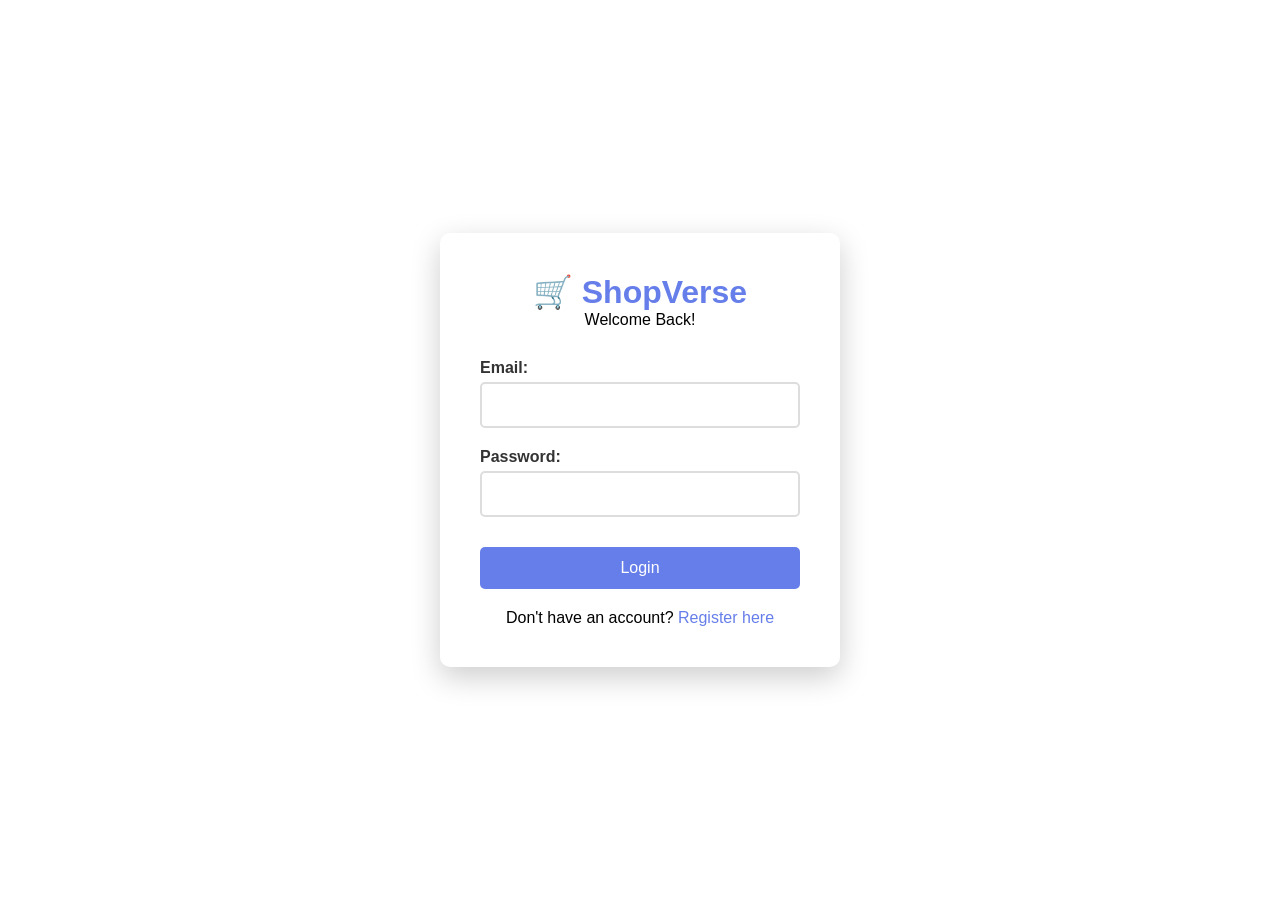
<file: simple-login.html>
<!DOCTYPE html>
<html lang="en">
<head>
    <meta charset="UTF-8">
    <meta name="viewport" content="width=device-width, initial-scale=1.0">
    <title>Login - ShopVerse</title>
    <style>
        * {
            margin: 0;
            padding: 0;
            box-sizing: border-box;
        }
        
      body {
            font-family: Arial, sans-serif;
            background: linear-gradient(135deg, #667eea 0%, #764ba2 100%);
            background-image: url("https://images.unsplash.com/photo-1585939049495-7f87cd649405?q=80&w=1170&auto=format&fit=crop&ixlib=rb-4.1.0&ixid=M3wxMjA3fDB8MHxwaG90by1wYWdlfHx8fGVufDB8fHx8fA%3D%3D");
            background-size: cover;
            min-height: 100vh;
            display: flex;
            align-items: center;
            justify-content: center;
        }
        
        .login-container {
            background: white;
            padding: 40px;
            border-radius: 10px;
            box-shadow: 0 10px 30px rgba(0,0,0,0.2);
            width: 100%;
            max-width: 400px;
        }
        
        .logo {
            text-align: center;
            margin-bottom: 30px;
        }
        
        .logo h1 {
            color: #667eea;
            font-size: 2rem;
        }
        
        .form-group {
            margin-bottom: 20px;
        }
        
        label {
            display: block;
            margin-bottom: 5px;
            font-weight: bold;
            color: #333;
        }
        
        input {
            width: 100%;
            padding: 12px;
            border: 2px solid #ddd;
            border-radius: 5px;
            font-size: 16px;
        }
        
        input:focus {
            outline: none;
            border-color: #667eea;
        }
        
        .btn {
            width: 100%;
            padding: 12px;
            background: #667eea;
            color: white;
            border: none;
            border-radius: 5px;
            font-size: 16px;
            cursor: pointer;
            margin-top: 10px;
        }
        
        .btn:hover {
            background: #5a6fd8;
        }
        
        .links {
            text-align: center;
            margin-top: 20px;
        }
        
        .links a {
            color: #667eea;
            text-decoration: none;
        }
        
        .links a:hover {
            text-decoration: underline;
        }
        
        .message {
            padding: 10px;
            margin-bottom: 20px;
            border-radius: 5px;
            text-align: center;
        }
        
        .success {
            background: #d4edda;
            color: #155724;
            border: 1px solid #c3e6cb;
        }
        
        .error {
            background: #f8d7da;
            color: #721c24;
            border: 1px solid #f5c6cb;
        }
    </style>
</head>
<body>
    <div class="login-container">
        <div class="logo">
            <h1>🛒 ShopVerse</h1>
            <p>Welcome Back!</p>
        </div>
        
        <div id="message" class="message" style="display: none;"></div>
        
        <form id="loginForm">
            <div class="form-group">
                <label for="email">Email:</label>
                <input type="email" id="email" required>
            </div>
            
            <div class="form-group">
                <label for="password">Password:</label>
                <input type="password" id="password" required>
            </div>
            
            <button type="submit" class="btn">Login</button>
        </form>
        
        <div class="links">
            <p>Don't have an account? <a href="simple-register.html">Register here</a></p>
        </div>
    </div>

    <script>
        // PHP-based login functionality
        document.getElementById('loginForm').addEventListener('submit', function(e) {
            e.preventDefault();
            
            const email = document.getElementById('email').value;
            const password = document.getElementById('password').value;
            const messageDiv = document.getElementById('message');
            
            // Show loading state
            const submitBtn = document.querySelector('.btn');
            const originalText = submitBtn.textContent;
            submitBtn.textContent = 'Logging in...';
            submitBtn.disabled = true;
            
            // Send login request to PHP backend
            fetch('auth.php?action=login', {
                method: 'POST',
                headers: {
                    'Content-Type': 'application/json',
                },
                body: JSON.stringify({
                    email: email,
                    password: password
                })
            })
            .then(response => response.json())
            .then(data => {
                if (data.success) {
                    // Login successful
                    messageDiv.className = 'message success';
                    messageDiv.textContent = data.message;
                    messageDiv.style.display = 'block';
                    
                    setTimeout(() => {
                        window.location.href = 'index.html';
                    }, 1500);
                } else {
                    // Login failed
                    messageDiv.className = 'message error';
                    messageDiv.textContent = data.message;
                    messageDiv.style.display = 'block';
                    
                    // Reset button
                    submitBtn.textContent = originalText;
                    submitBtn.disabled = false;
                }
            })
            .catch(error => {
                console.error('Error:', error);
                messageDiv.className = 'message error';
                messageDiv.textContent = 'An error occurred. Please try again.';
                messageDiv.style.display = 'block';
                
                // Reset button
                submitBtn.textContent = originalText;
                submitBtn.disabled = false;
            });
        });
    </script>
</body>
</html>
</file>
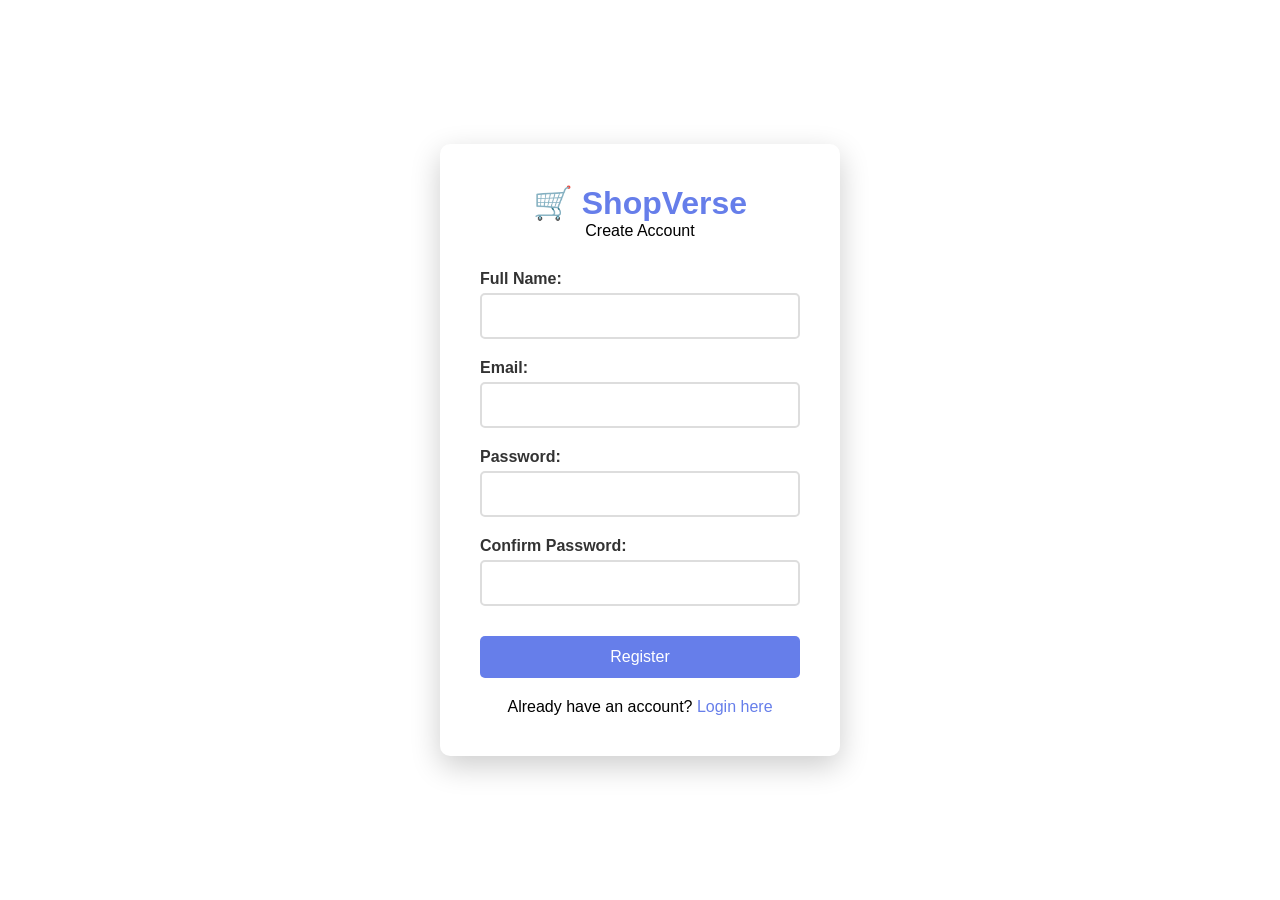
<file: simple-register.html>
<!DOCTYPE html>
<html lang="en">
<head>
    <meta charset="UTF-8">
    <meta name="viewport" content="width=device-width, initial-scale=1.0">
    <title>Register - ShopVerse</title>
    <style>
        * {
            margin: 0;
            padding: 0;
            box-sizing: border-box;
        }
        
        body {
            font-family: Arial, sans-serif;
            background: linear-gradient(135deg, #667eea 0%, #764ba2 100%);
            background-image: url("https://images.unsplash.com/photo-1585939049495-7f87cd649405?q=80&w=1170&auto=format&fit=crop&ixlib=rb-4.1.0&ixid=M3wxMjA3fDB8MHxwaG90by1wYWdlfHx8fGVufDB8fHx8fA%3D%3D");
            background-size: cover;
            min-height: 100vh;
            display: flex;
            align-items: center;
            justify-content: center;
        }
        
        .register-container {
            background: white;
            padding: 40px;
            border-radius: 10px;
            box-shadow: 0 10px 30px rgba(0,0,0,0.2);
            width: 100%;
            max-width: 400px;
        }
        
        .logo {
            text-align: center;
            margin-bottom: 30px;
        }
        
        .logo h1 {
            color: #667eea;
            font-size: 2rem;
        }
        
        .form-group {
            margin-bottom: 20px;
        }
        
        label {
            display: block;
            margin-bottom: 5px;
            font-weight: bold;
            color: #333;
        }
        
        input {
            width: 100%;
            padding: 12px;
            border: 2px solid #ddd;
            border-radius: 5px;
            font-size: 16px;
        }
        
        input:focus {
            outline: none;
            border-color: #667eea;
        }
        
        .btn {
            width: 100%;
            padding: 12px;
            background: #667eea;
            color: white;
            border: none;
            border-radius: 5px;
            font-size: 16px;
            cursor: pointer;
            margin-top: 10px;
        }
        
        .btn:hover {
            background: #5a6fd8;
        }
        
        .links {
            text-align: center;
            margin-top: 20px;
        }
        
        .links a {
            color: #667eea;
            text-decoration: none;
        }
        
        .links a:hover {
            text-decoration: underline;
        }
        
        .message {
            padding: 10px;
            margin-bottom: 20px;
            border-radius: 5px;
            text-align: center;
        }
        
        .success {
            background: #d4edda;
            color: #155724;
            border: 1px solid #c3e6cb;
        }
        
        .error {
            background: #f8d7da;
            color: #721c24;
            border: 1px solid #f5c6cb;
        }
    </style>
</head>
<body>
    <div class="register-container">
        <div class="logo">
            <h1>🛒 ShopVerse</h1>
            <p>Create Account</p>
        </div>
        
        <div id="message" class="message" style="display: none;"></div>
        
        <form id="registerForm">
            <div class="form-group">
                <label for="name">Full Name:</label>
                <input type="text" id="name" required>
            </div>
            
            <div class="form-group">
                <label for="email">Email:</label>
                <input type="email" id="email" required>
            </div>
            
            <div class="form-group">
                <label for="password">Password:</label>
                <input type="password" id="password" required minlength="6">
            </div>

            <div class="form-group">
                <label for="confirmPassword">Confirm Password:</label>
                <input type="password" id="confirmPassword" required minlength="6">
            </div>

            <button type="submit" class="btn">Register</button>
        </form>
        
        <div class="links">
            <p>Already have an account? <a href="simple-login.html">Login here</a></p>
        </div>
    </div>

    <script>
        // PHP-based registration functionality
        document.getElementById('registerForm').addEventListener('submit', function(e) {
            e.preventDefault();
            
            const name = document.getElementById('name').value;
            const email = document.getElementById('email').value;
            const password = document.getElementById('password').value;
            const confirmPassword = document.getElementById('confirmPassword').value;
            const messageDiv = document.getElementById('message');
            
            // Validate password confirmation
            if (password !== confirmPassword) {
                messageDiv.className = 'message error';
                messageDiv.textContent = 'Passwords do not match!';
                messageDiv.style.display = 'block';
                return;
            }
            
            // Show loading state
            const submitBtn = document.querySelector('.btn');
            const originalText = submitBtn.textContent;
            submitBtn.textContent = 'Registering...';
            submitBtn.disabled = true;
            
            // Send registration request to PHP backend
            fetch('auth.php?action=register', {
                method: 'POST',
                headers: {
                    'Content-Type': 'application/json',
                },
                body: JSON.stringify({
                    name: name,
                    email: email,
                    password: password
                })
            })
            .then(response => response.json())
            .then(data => {
                if (data.success) {
                    // Registration successful
                    messageDiv.className = 'message success';
                    messageDiv.textContent = data.message;
                    messageDiv.style.display = 'block';
                    
                    setTimeout(() => {
                        window.location.href = 'index.html';
                    }, 1500);
                } else {
                    // Registration failed
                    messageDiv.className = 'message error';
                    messageDiv.textContent = data.message;
                    messageDiv.style.display = 'block';
                    
                    // Reset button
                    submitBtn.textContent = originalText;
                    submitBtn.disabled = false;
                }
            })
            .catch(error => {
                console.error('Error:', error);
                messageDiv.className = 'message error';
                messageDiv.textContent = 'An error occurred. Please try again.';
                messageDiv.style.display = 'block';
                
                // Reset button
                submitBtn.textContent = originalText;
                submitBtn.disabled = false;
            });
        });
    </script>
</body>
</html>
</file>
<file: style.css>
/* Reset and Base Styles */
* {
    margin: 0;
    padding: 0;
    box-sizing: border-box;
}

body {
    font-family: 'Segoe UI', Tahoma, Geneva, Verdana, sans-serif;
    line-height: 1.6;
    color: #333;
    background-color: #f8f9fa;
}

.container {
    max-width: 1200px;
    margin: 0 auto;
    padding: 0 20px;
}

/* Header Styles */
.header {
    background: linear-gradient(135deg, #2c3e50, #3498db);
    color: white;
    padding: 1rem 0;
    box-shadow: 0 2px 10px rgba(0,0,0,0.1);
    position: sticky;
    top: 0;
    z-index: 1000;
}

.nav-wrapper {
    display: flex;
    justify-content: space-between;
    align-items: center;
    gap: 2rem;
}

.logo h1 {
    font-size: 1.8rem;
    font-weight: bold;
}

.logo i {
    color: #f39c12;
}

/* Search Container */
.search-container {
    flex: 1;
    max-width: 500px;
    position: relative;
}

.search-input {
    width: 100%;
    padding: 12px 50px 12px 15px;
    border: none;
    border-radius: 25px;
    font-size: 1rem;
    outline: none;
    box-shadow: 0 2px 5px rgba(0,0,0,0.1);
}

.search-btn {
    position: absolute;
    right: 5px;
    top: 50%;
    transform: translateY(-50%);
    background: #f39c12;
    border: none;
    padding: 8px 12px;
    border-radius: 50%;
    color: white;
    cursor: pointer;
    transition: background 0.3s;
}

.search-btn:hover {
    background: #e67e22;
}

.search-suggestions {
    position: absolute;
    top: 100%;
    left: 0;
    right: 0;
    background: white;
    border-radius: 10px;
    box-shadow: 0 5px 15px rgba(0,0,0,0.1);
    max-height: 300px;
    overflow-y: auto;
    z-index: 1001;
    display: none;
}

.suggestion-item {
    padding: 10px 15px;
    cursor: pointer;
    border-bottom: 1px solid #eee;
    color: #333;
}

.suggestion-item:hover {
    background: #f8f9fa;
}

/* User Actions */
.user-actions {
    display: flex;
    align-items: center;
    gap: 1rem;
}

.cart-icon {
    position: relative;
    cursor: pointer;
    font-size: 1.5rem;
    transition: transform 0.3s;
}

.cart-icon:hover {
    transform: scale(1.1);
}

.cart-count {
    position: absolute;
    top: -8px;
    right: -8px;
    background: #e74c3c;
    color: white;
    border-radius: 50%;
    width: 20px;
    height: 20px;
    display: flex;
    align-items: center;
    justify-content: center;
    font-size: 0.8rem;
    font-weight: bold;
}

.btn-primary, .btn-secondary, .btn-logout {
    padding: 8px 16px;
    border: none;
    border-radius: 5px;
    cursor: pointer;
    font-weight: 500;
    transition: all 0.3s;
}

.btn-primary {
    background: #27ae60;
    color: white;
}

.btn-primary:hover {
    background: #229954;
}

.btn-secondary {
    background: transparent;
    color: white;
    border: 2px solid white;
}

.btn-secondary:hover {
    background: white;
    color: #2c3e50;
}

.btn-logout {
    background: #e74c3c;
    color: white;
}

.user-profile {
    display: flex;
    align-items: center;
    gap: 10px;
}

.hidden {
    display: none !important;
}

/* Navigation Menu */
.main-nav {
    background: white;
    box-shadow: 0 2px 5px rgba(0,0,0,0.1);
}

.nav-menu {
    display: flex;
    list-style: none;
    gap: 2rem;
    padding: 1rem 0;
}

.nav-menu a {
    text-decoration: none;
    color: #333;
    font-weight: 500;
    padding: 8px 16px;
    border-radius: 5px;
    transition: all 0.3s;
}

.nav-menu a:hover {
    background: #3498db;
    color: white;
}

/* Hero Section */
.hero {
    background: linear-gradient(135deg, #74b9ff, #0984e3);
    background-image: url("https://images.unsplash.com/photo-1670684684445-a4504dca0bbc?q=80&w=1183&auto=format&fit=crop&ixlib=rb-4.1.0&ixid=M3wxMjA3fDB8MHxwaG90by1wYWdlfHx8fGVufDB8fHx8fA%3D%3D");
    background-size: cover;
    background-repeat: no-repeat;
    background-position: center;
    height: 60vh;
    color: white;
    padding: 4rem 0;
}

.hero-content {
    display: grid;
    grid-template-columns: 1fr 1fr;
    gap: 3rem;
    align-items: center;
}

.hero-banner h2 {
    font-size: 2.5rem;
    margin-bottom: 1rem;
    line-height: 1.2;
}

.hero-banner p {
    font-size: 1.2rem;
    margin-bottom: 2rem;
    opacity: 0.9;
}

.btn-cta {
    background: #f39c12;
    color: white;
    padding: 15px 30px;
    border: none;
    border-radius: 30px;
    font-size: 1.1rem;
    font-weight: bold;
    cursor: pointer;
    transition: all 0.3s;
}

.btn-cta:hover {
    background: #e67e22;
    transform: translateY(-2px);
}

.hero-image img {
    width: 100%;
    border-radius: 15px;
    box-shadow: 0 10px 30px rgba(0,0,0,0.2);
}

/* Featured Categories */
.featured-categories {
    padding: 4rem 0;
    background: white;
}

.featured-categories h2 {
    text-align: center;
    margin-bottom: 3rem;
    font-size: 2rem;
    color: #2c3e50;
}

.categories-grid {
    display: grid;
    grid-template-columns: repeat(auto-fit, minmax(200px, 1fr));
    gap: 2rem;
}

.category-card {
    background: white;
    border-radius: 15px;
    padding: 1.5rem;
    text-align: center;
    box-shadow: 0 5px 15px rgba(0,0,0,0.1);
    transition: all 0.3s;
    cursor: pointer;
}

.category-card:hover {
    transform: translateY(-5px);
    box-shadow: 0 10px 25px rgba(0,0,0,0.15);
}

.category-card img {
    width: 100%;
    height: 150px;
    object-fit: cover;
    border-radius: 10px;
    margin-bottom: 1rem;
}

.category-card h3 {
    color: #2c3e50;
    margin-bottom: 0.5rem;
}

.category-card p {
    color: #7f8c8d;
    font-size: 0.9rem;
}

/* Featured Products */
.featured-products {
    padding: 4rem 0;
    background: #f8f9fa;
}

.featured-products h2 {
    text-align: center;
    margin-bottom: 3rem;
    font-size: 2rem;
    color: #2c3e50;
}

.products-grid {
    display: grid;
    grid-template-columns: repeat(auto-fit, minmax(250px, 1fr));
    gap: 2rem;
}

.product-card {
    background: white;
    border-radius: 15px;
    overflow: hidden;
    box-shadow: 0 5px 15px rgba(0,0,0,0.1);
    transition: all 0.3s;
    cursor: pointer;
}

.product-card:hover {
    transform: translateY(-5px);
    box-shadow: 0 10px 25px rgba(0,0,0,0.15);
}

.product-image {
    width: 100%;
    height: 200px;
    object-fit: cover;
}

.product-info {
    padding: 1.5rem;
}

.product-title {
    font-size: 1.1rem;
    font-weight: 600;
    margin-bottom: 0.5rem;
    color: #2c3e50;
}

.product-price {
    font-size: 1.2rem;
    font-weight: bold;
    color: #27ae60;
    margin-bottom: 1rem;
}

.product-actions {
    display: flex;
    gap: 10px;
}

.btn-add-cart {
    flex: 1;
    background: #3498db;
    color: white;
    border: none;
    padding: 10px;
    border-radius: 5px;
    cursor: pointer;
    transition: background 0.3s;
}

.btn-add-cart:hover {
    background: #2980b9;
}

/* Special Offers */
.special-offers h2 {
    text-align: center;
    margin-bottom: 3rem;
    font-size: 2rem;
    color: #ffffff;
}


.special-offers {
    position: relative;
    background-image: url("https://images.unsplash.com/photo-1623678320561-422983378636?q=80&w=1170&auto=format&fit=crop&ixlib=rb-4.1.0&ixid=M3wxMjA3fDB8MHxwaG90by1wYWdlfHx8fGVufDB8fHx8fA%3D%3D");
    background-size: cover;
    background-position: center;
    padding: 60px 0;
    color: white;
}

/* Make sure the offer card stands out */
.offers-grid {
    display: flex;
    justify-content: center;
    align-items: center;
    height: 100%;
    padding-left: 20px;
}

.offer-card {
    background: rgba(0, 0, 0, 0.5); /* Semi-transparent background for readability */
    padding: 30px;
    border-radius: 10px;
    text-align: center;
    max-width: 500px;
    width: 100%;
}

.countdown {
    display: flex;
    justify-content: center;
    gap: 1rem;
    margin-bottom: 1rem;
}

.time-unit {
    display: flex;
    flex-direction: column;
    align-items: center;
}

.time-unit span {
    font-size: 2rem;
    font-weight: bold;
}

.time-unit small {
    font-size: 0.8rem;
    opacity: 0.8;
}

.btn-offer {
    background: white;
    color: #e74c3c;
    padding: 12px 24px;
    border: none;
    border-radius: 25px;
    font-weight: bold;
    cursor: pointer;
    transition: all 0.3s;
}

.btn-offer:hover {
    background: #f8f9fa;
    transform: translateY(-2px);
}

/* Footer */
.footer {
    background: #2c3e50;
    color: white;
    padding: 3rem 0 1rem;
}

.footer-content {
    display: grid;
    grid-template-columns: repeat(auto-fit, minmax(250px, 1fr));
    gap: 2rem;
    margin-bottom: 2rem;
}

.footer-section h3, .footer-section h4 {
    margin-bottom: 1rem;
    color: #3498db;
}

.footer-section ul {
    list-style: none;
}

.footer-section ul li {
    margin-bottom: 0.5rem;
}

.footer-section a {
    color: #bdc3c7;
    text-decoration: none;
    transition: color 0.3s;
}

.footer-section a:hover {
    color: #3498db;
}

.social-links {
    display: flex;
    gap: 1rem;
}

.social-links a {
    display: inline-block;
    width: 40px;
    height: 40px;
    background: #3498db;
    border-radius: 50%;
    display: flex;
    align-items: center;
    justify-content: center;
    transition: all 0.3s;
}

.social-links a:hover {
    background: #2980b9;
    transform: translateY(-2px);
}

.footer-bottom {
    text-align: center;
    padding-top: 2rem;
    border-top: 1px solid #34495e;
    color: #bdc3c7;
}

/* Modal Styles */
.modal {
    display: none;
    position: fixed;
    z-index: 2000;
    left: 0;
    top: 0;
    width: 100%;
    height: 100%;
    background-color: rgba(0,0,0,0.5);
}

.modal-content {
    background-color: white;
    margin: 5% auto;
    padding: 2rem;
    border-radius: 15px;
    width: 90%;
    max-width: 500px;
    position: relative;
}

.close {
    position: absolute;
    right: 1rem;
    top: 1rem;
    font-size: 2rem;
    cursor: pointer;
    color: #aaa;
}

.close:hover {
    color: #333;
}

.form-group {
    margin-bottom: 1rem;
}

.form-group label {
    display: block;
    margin-bottom: 0.5rem;
    font-weight: 500;
}

.form-group input {
    width: 100%;
    padding: 10px;
    border: 2px solid #ddd;
    border-radius: 5px;
    font-size: 1rem;
}

.form-group input:focus {
    outline: none;
    border-color: #3498db;
}

/* Cart Styles */
.cart-item {
    display: flex;
    justify-content: space-between;
    align-items: center;
    padding: 1rem;
    border-bottom: 1px solid #eee;
}

.cart-item-info {
    flex: 1;
}

.cart-item-actions {
    display: flex;
    align-items: center;
    gap: 10px;
}

.quantity-controls {
    display: flex;
    align-items: center;
    gap: 5px;
}

.quantity-btn {
    background: #3498db;
    color: white;
    border: none;
    width: 30px;
    height: 30px;
    border-radius: 50%;
    cursor: pointer;
}

.cart-total {
    padding: 1rem;
    text-align: center;
    border-top: 2px solid #3498db;
}

/* Chatbot Styles */
.chatbot {
    position: fixed;
    bottom: 20px;
    right: 20px;
    z-index: 1500;
}

.chatbot-header {
    background: #3498db;
    color: white;
    padding: 1rem;
    border-radius: 10px 10px 0 0;
    display: flex;
    justify-content: space-between;
    align-items: center;
}

.chat-toggle {
    background: none;
    border: none;
    color: white;
    font-size: 1.2rem;
    cursor: pointer;
}

.chat-window {
    width: 300px;
    height: 400px;
    background: white;
    border-radius: 0 0 10px 10px;
    box-shadow: 0 5px 15px rgba(0,0,0,0.2);
    display: flex;
    flex-direction: column;
}

.chat-messages {
    flex: 1;
    padding: 1rem;
    overflow-y: auto;
    border-bottom: 1px solid #eee;
}

.chat-input {
    display: flex;
    padding: 1rem;
}

.chat-input input {
    flex: 1;
    padding: 8px;
    border: 1px solid #ddd;
    border-radius: 5px;
    margin-right: 10px;
}

.chat-input button {
    background: #3498db;
    color: white;
    border: none;
    padding: 8px 12px;
    border-radius: 5px;
    cursor: pointer;
}

.message {
    margin-bottom: 1rem;
    padding: 8px 12px;
    border-radius: 10px;
    max-width: 80%;
}

.message.user {
    background: #3498db;
    color: white;
    margin-left: auto;
}

.message.bot {
    background: #f1f2f6;
    color: #333;
}

/* Responsive Design */
@media (max-width: 768px) {
    .nav-wrapper {
        flex-direction: column;
        gap: 1rem;
    }
    
    .search-container {
        order: 3;
        width: 100%;
    }
    
    .nav-menu {
        flex-wrap: wrap;
        justify-content: center;
        gap: 1rem;
    }
    
    .hero-content {
        grid-template-columns: 1fr;
        text-align: center;
    }
    
    .hero-banner h2 {
        font-size: 2rem;
    }
    
    .categories-grid {
        grid-template-columns: repeat(auto-fit, minmax(150px, 1fr));
    }
    
    .products-grid {
        grid-template-columns: repeat(auto-fit, minmax(200px, 1fr));
    }
    
    .footer-content {
        grid-template-columns: 1fr;
        text-align: center;
    }
    
    .chat-window {
        width: 280px;
    }
}

@media (max-width: 480px) {
    .container {
        padding: 0 10px;
    }
    
    .hero-banner h2 {
        font-size: 1.5rem;
    }
    
    .hero-banner p {
        font-size: 1rem;
    }
    
    .modal-content {
        margin: 10% auto;
        padding: 1rem;
    }
}
</file>
